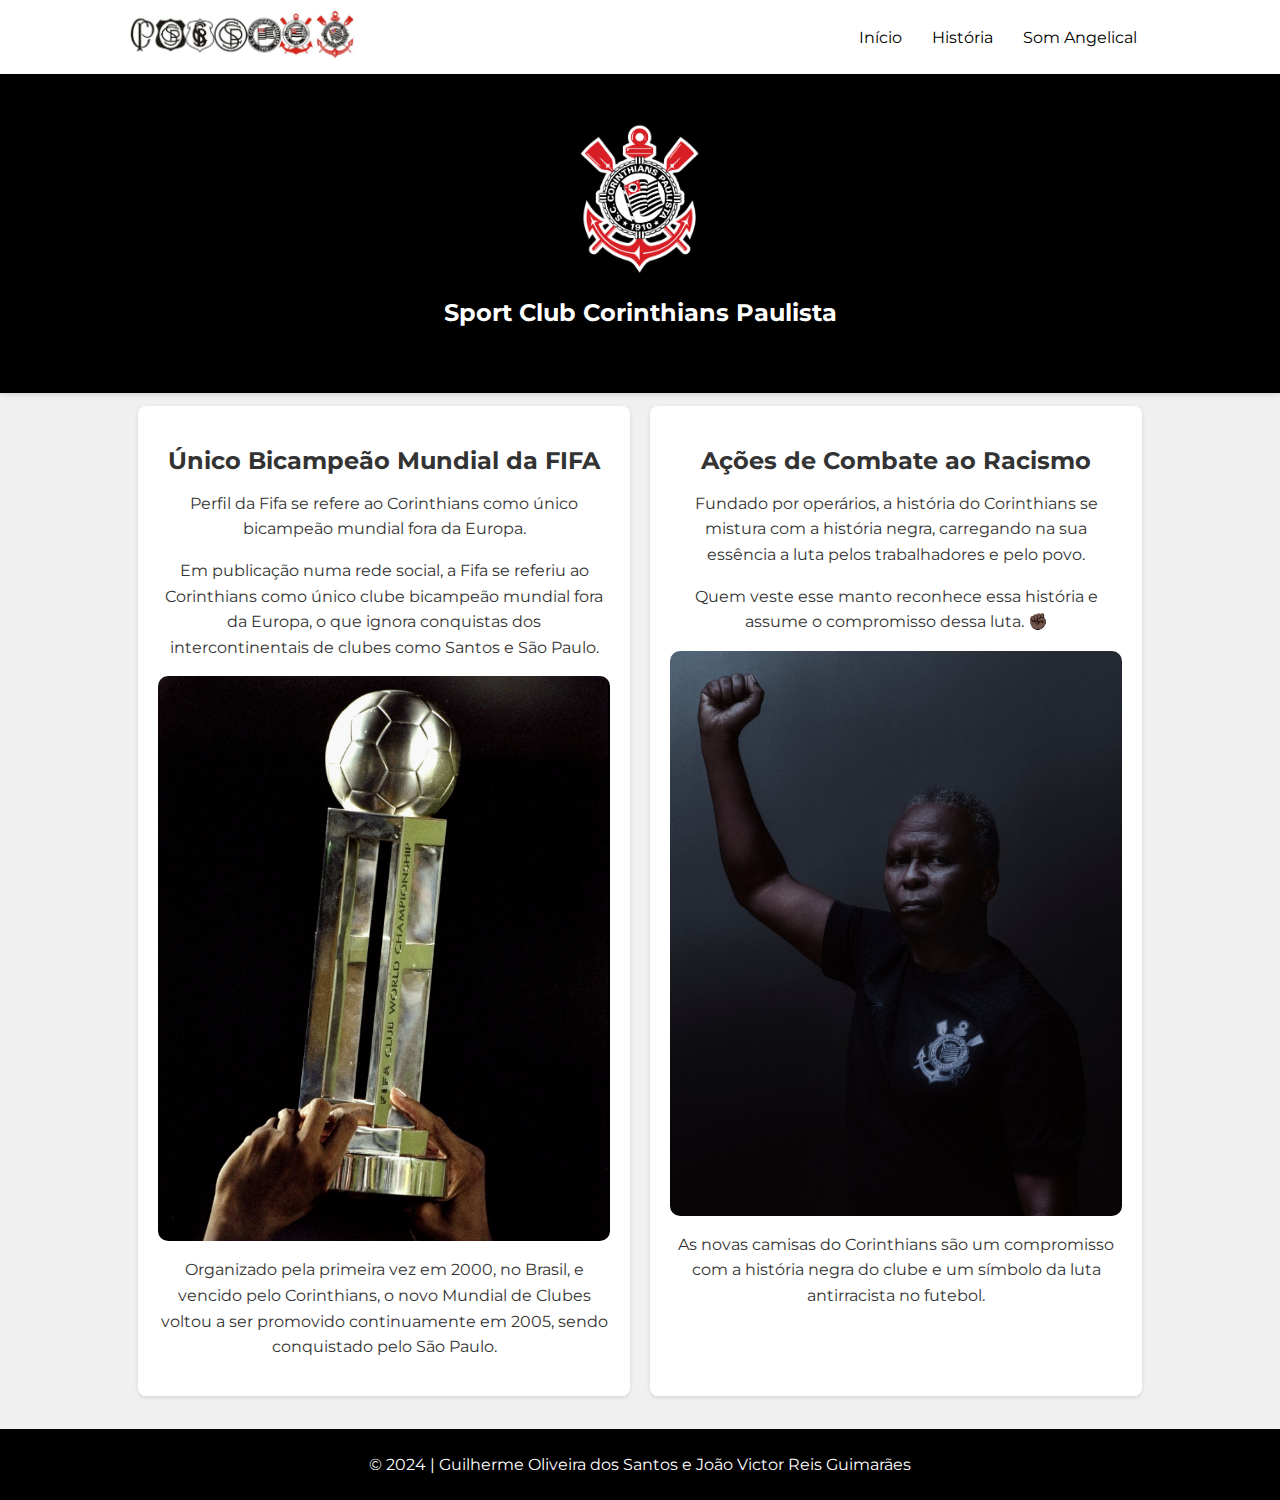
<file: index.html>
<!DOCTYPE html>
<html lang="pt-BR">

<head>
    <meta charset="UTF-8">
    <meta name="viewport" content="width=device-width, initial-scale=1.0">
    <title>Sport Clube Corinthians Paulista</title>
    <link href="https://fonts.googleapis.com/css2?family=Montserrat:wght@300;400;700&display=swap" rel="stylesheet">
    <link rel="stylesheet" href="css/styles.css">
</head>

<body>
    <header>
        <div class="header-content">
            <a href="index.html"><img src="img/todos escudos.jpg" alt="Logos do Corinthians" class="header-logo"></a>
            <nav>
                <ul>
                    <li><a href="index.html">Início</a></li>
                    <li><a href="historia.html">História</a></li>
                    <li><a href="SomAngelical.html">Som Angelical</a></li>
                </ul>
            </nav>
        </div>
    </header>
    <section class="hero">
        <img src="img/corinthians-logo-0.png" alt="Logo do Corinthians" class="logo">
        <h1>Sport Club Corinthians Paulista</h1>
    </section>
    <main>
        <div class="section-container">
            <section class="section">
                <h2>Único Bicampeão Mundial da FIFA</h2>
                <p>Perfil da Fifa se refere ao Corinthians como único bicampeão mundial fora da Europa.</p>
                <p>Em publicação numa rede social, a Fifa se referiu ao Corinthians como único clube bicampeão mundial
                    fora
                    da Europa, o que ignora conquistas dos intercontinentais de clubes como Santos e São Paulo.</p>
                <div><img class="img__mundial" src="img/estadio.jpg" alt="Títulos Mundiais de 2000 e 2012"></div>
                <p>Organizado pela primeira vez em 2000, no Brasil, e vencido pelo Corinthians, o novo Mundial de Clubes
                    voltou a ser promovido continuamente em 2005, sendo conquistado pelo São Paulo.</p>
            </section>
            <section class="section">
                <h2>Ações de Combate ao Racismo</h2>
                <p>Fundado por operários, a história do Corinthians se mistura com a história negra, carregando na sua
                    essência a luta pelos trabalhadores e pelo povo.</p>
                <p>Quem veste esse manto reconhece essa história e assume o compromisso dessa luta. ✊🏿</p>
                <div><img class="img__mundial" src="img/wladimir.jpeg"
                        alt="Wladimir vestindo a nova Camisa II do Corinthians antiracista"></div>
                <p>As novas camisas do Corinthians são um compromisso com a história negra do clube e um símbolo da luta antirracista no futebol.</p>
            </section>
        </div>
    </main>
    <footer>
        <p>&copy; 2024 | Guilherme Oliveira dos Santos e João Victor Reis Guimarães</p>
    </footer>
</body>

</html>
</file>
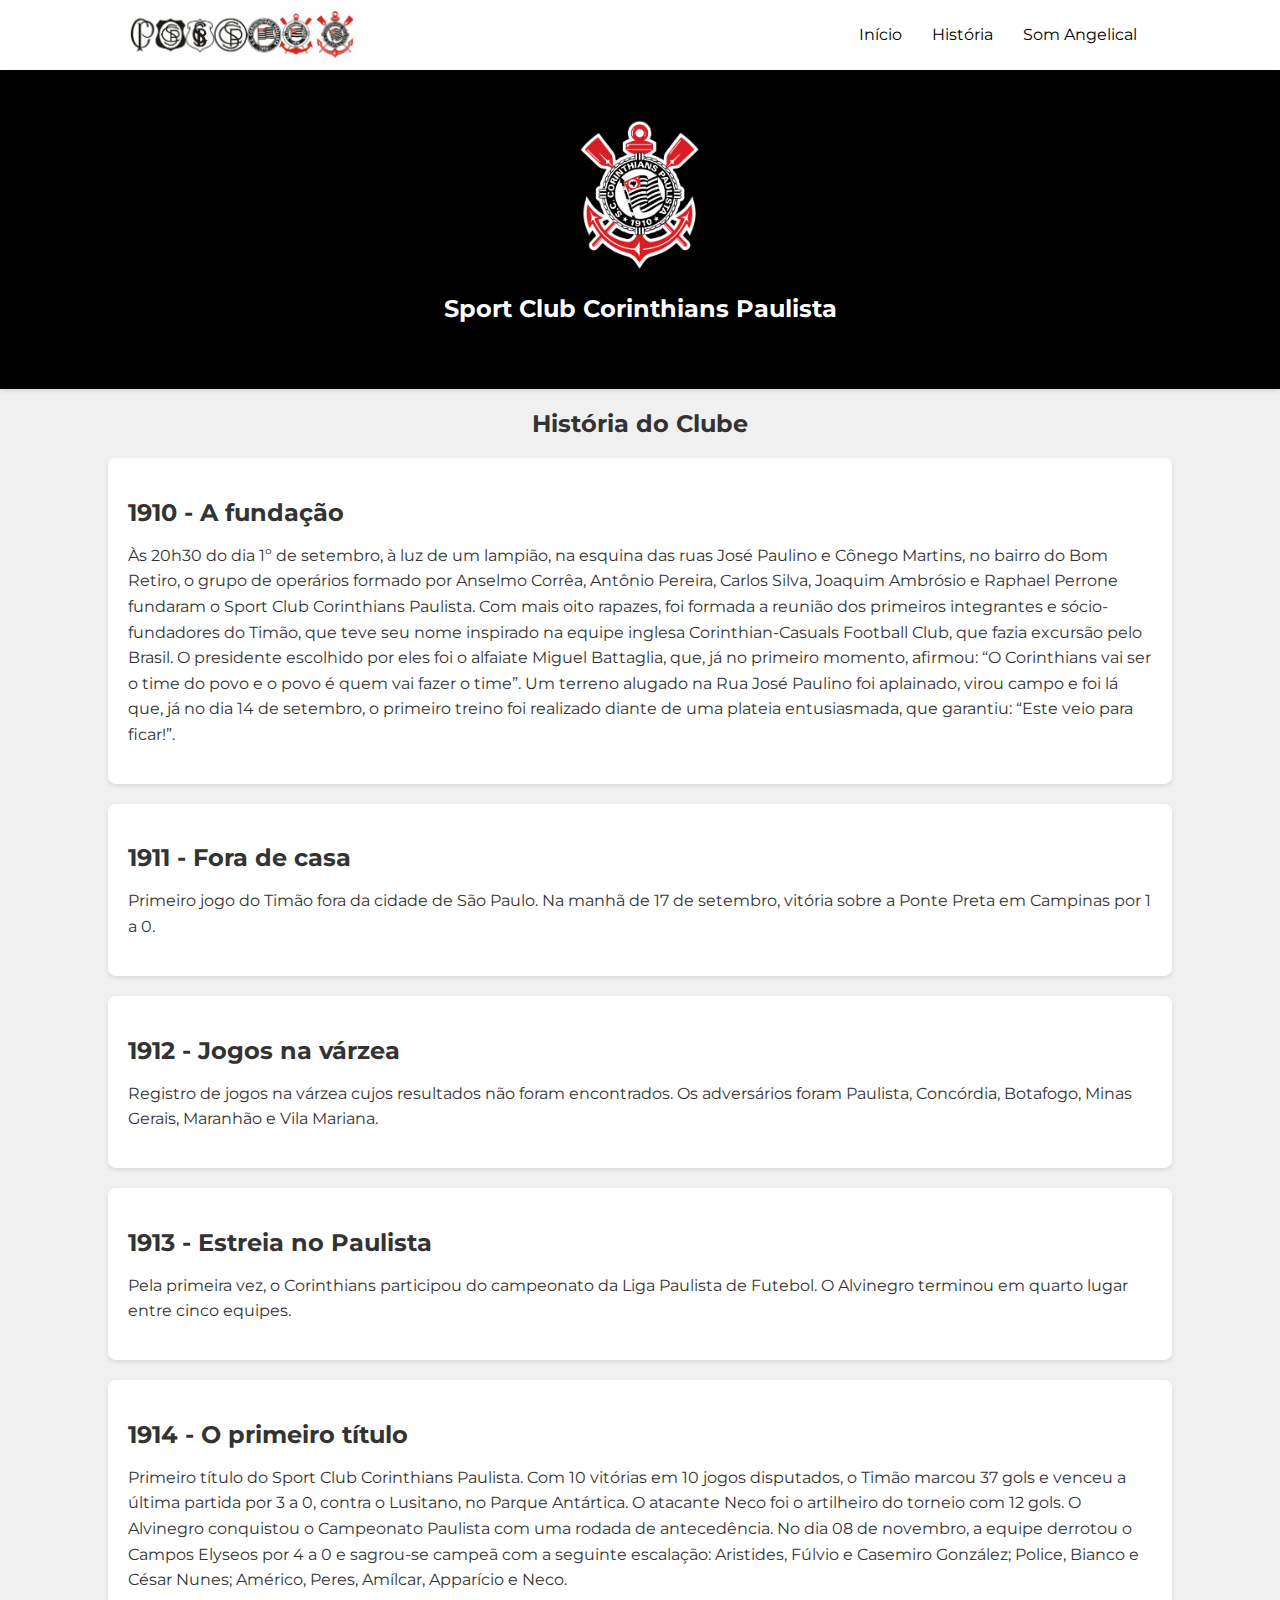
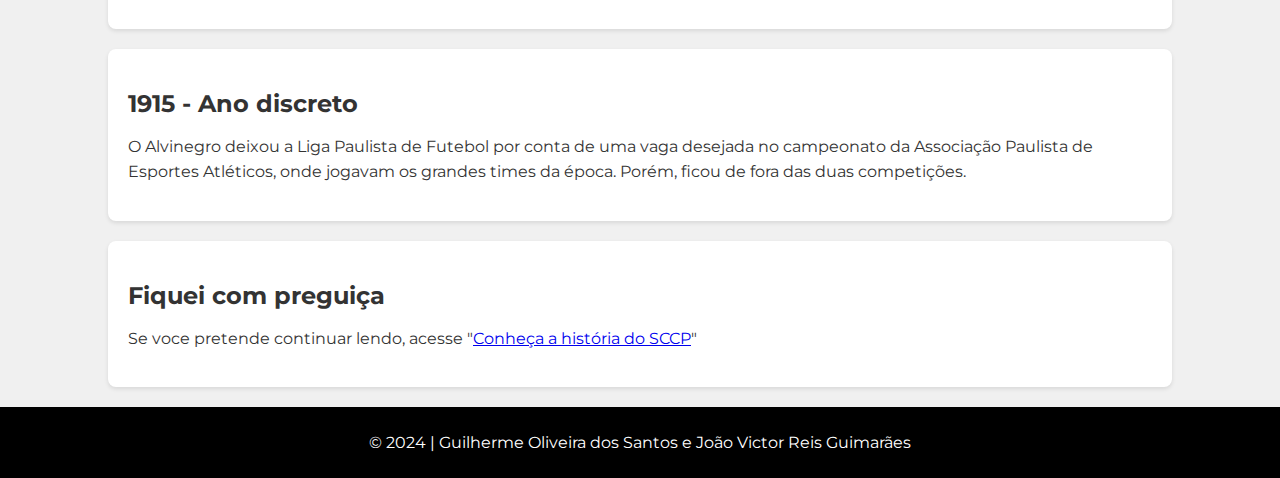
<file: historia.html>
<!DOCTYPE html>
<html lang="pt-BR">
<head>
    <meta charset="UTF-8">
    <meta name="viewport" content="width=device-width, initial-scale=1.0">
    <title>História</title>
    <link href="https://fonts.googleapis.com/css2?family=Montserrat:wght@300;400;700&display=swap" rel="stylesheet">
    <link rel="stylesheet" href="css/historia.css">
</head>
<body>
    <header>
        <div class="header-content">
            <img src="img/todos escudos.jpg" alt="Logos do Corinthians" class="header-logo">
            <nav>
                <ul>
                    <li><a href="index.html">Início</a></li>
                    <li><a href="historia.html">História</a></li>
                    <li><a href="SomAngelical.html">Som Angelical</a></li>
                </ul>
            </nav>
        </div>
    </header>
    <main>
        <section class="hero">
            <img src="img/corinthians-logo-0.png" alt="Logo do Corinthians" class="logo">
            <h1>Sport Club Corinthians Paulista</h1>
        </section>

        <section class="content">
            <div>
                <h2>História do Clube</h2>
            </div>
            <div class="historia-item">
                <h2>1910 - A fundação</h2>
                <p>Às 20h30 do dia 1º de setembro, à luz de um lampião, na esquina das ruas José Paulino e Cônego Martins, no bairro do Bom Retiro, o grupo de operários formado por Anselmo Corrêa, Antônio Pereira, Carlos Silva, Joaquim Ambrósio e Raphael Perrone fundaram o Sport Club Corinthians Paulista. Com mais oito rapazes, foi formada a reunião dos primeiros integrantes e sócio-fundadores do Timão, que teve seu nome inspirado na equipe inglesa Corinthian-Casuals Football Club, que fazia excursão pelo Brasil. O presidente escolhido por eles foi o alfaiate Miguel Battaglia, que, já no primeiro momento, afirmou: “O Corinthians vai ser o time do povo e o povo é quem vai fazer o time”. Um terreno alugado na Rua José Paulino foi aplainado, virou campo e foi lá que, já no dia 14 de setembro, o primeiro treino foi realizado diante de uma plateia entusiasmada, que garantiu: “Este veio para ficar!”.</p>
            </div>
            <div class="historia-item">
                <h2>1911 - Fora de casa</h2>
                <p>Primeiro jogo do Timão fora da cidade de São Paulo. Na manhã de 17 de setembro, vitória sobre a Ponte Preta em Campinas por 1 a 0.</p>
            </div>
            <div class="historia-item">
                <h2>1912 - Jogos na várzea</h2>
                <p>Registro de jogos na várzea cujos resultados não foram encontrados. Os adversários foram Paulista, Concórdia, Botafogo, Minas Gerais, Maranhão e Vila Mariana.</p>
            </div>
            <div class="historia-item">
                <h2>1913 - Estreia no Paulista</h2>
                <p>Pela primeira vez, o Corinthians participou do campeonato da Liga Paulista de Futebol. O Alvinegro terminou em quarto lugar entre cinco equipes.</p>
            </div>
            <div class="historia-item">
                <h2>1914 - O primeiro título</h2>
                <p>Primeiro título do Sport Club Corinthians Paulista. Com 10 vitórias em 10 jogos disputados, o Timão marcou 37 gols e venceu a última partida por 3 a 0, contra o Lusitano, no Parque Antártica. O atacante Neco foi o artilheiro do torneio com 12 gols. O Alvinegro conquistou o Campeonato Paulista com uma rodada de antecedência. No dia 08 de novembro, a equipe derrotou o Campos Elyseos por 4 a 0 e sagrou-se campeã com a seguinte escalação: Aristides, Fúlvio e Casemiro González; Police, Bianco e César Nunes; Américo, Peres, Amílcar, Apparício e Neco.</p>
            </div>
            <div class="historia-item">
                <h2>1915 - Ano discreto</h2>
                <p>O Alvinegro deixou a Liga Paulista de Futebol por conta de uma vaga desejada no campeonato da Associação Paulista de Esportes Atléticos, onde jogavam os grandes times da época. Porém, ficou de fora das duas competições.</p>
            </div>
            <div class="historia-item">
                <h2>Fiquei com preguiça</h2>
                <p>Se voce pretende continuar lendo, acesse "<a href="https://www.corinthians.com.br/clube/historia">Conheça a história do SCCP</a>"</p>
            </div>
        </section>
    </main>
    <footer>
        <p>&copy; 2024 | Guilherme Oliveira dos Santos e João Victor Reis Guimarães</p>
    </footer>
</body>
</html>
</file>
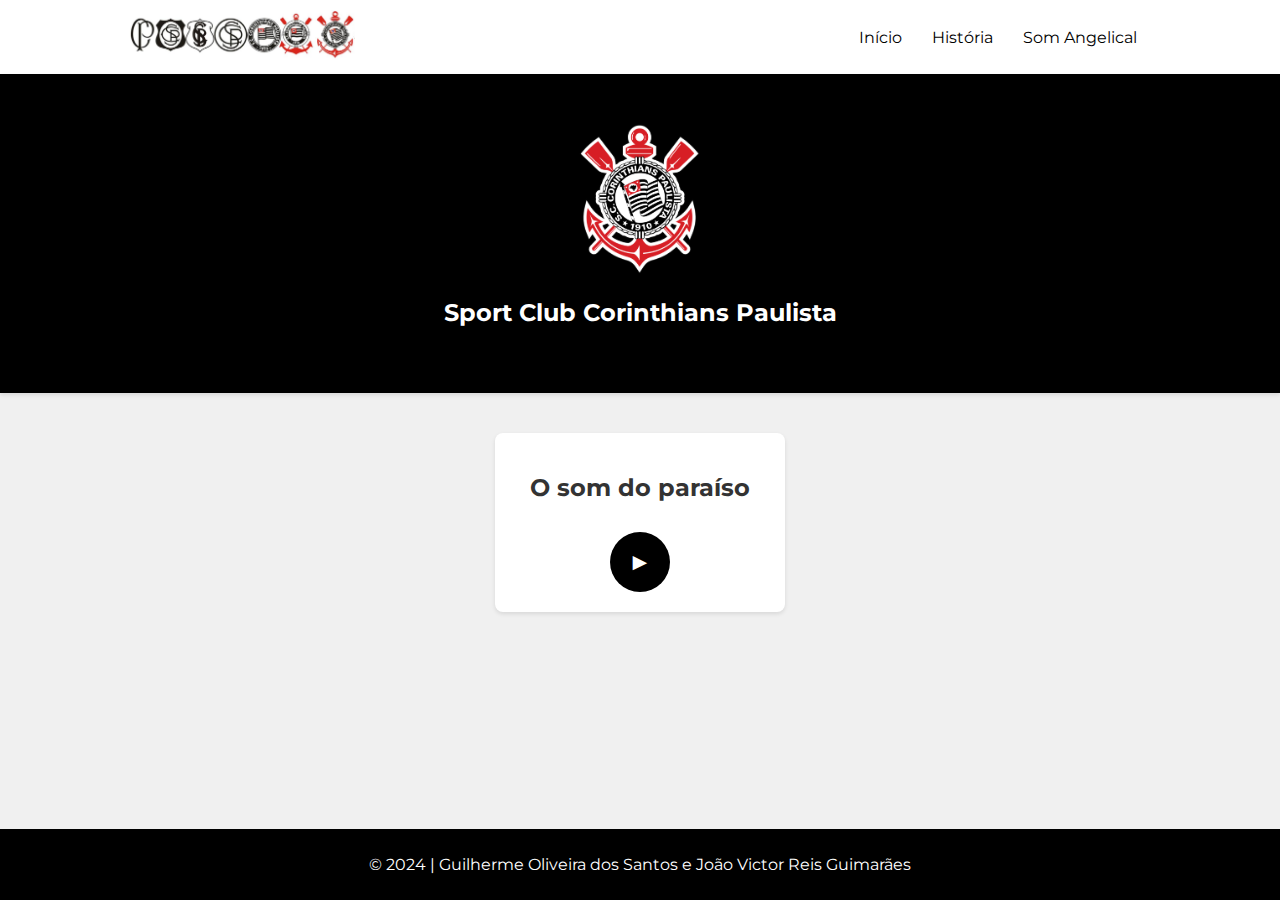
<file: SomAngelical.html>
<!DOCTYPE html>
<html lang="pt-BR">

<head>
    <meta charset="UTF-8">
    <meta name="viewport" content="width=device-width, initial-scale=1.0">
    <title>Som Angelical - Sport Clube Corinthians Paulista</title>
    <link href="https://fonts.googleapis.com/css2?family=Montserrat:wght@300;400;700&display=swap" rel="stylesheet">
    <link rel="stylesheet" href="css/SomAngelical.css">
</head>

<body>
    <header>
        <div class="header-content">
            <a href="index.html"><img src="img/todos escudos.jpg" alt="Logos do Corinthians" class="header-logo"></a>
            <nav>
                <ul>
                    <li><a href="index.html">Início</a></li>
                    <li><a href="historia.html">História</a></li>
                    <li><a href="SomAngelical.html">Som Angelical</a></li>
                </ul>
            </nav>
        </div>
    </header>
    <main>
        <section class="hero">
            <img src="img/corinthians-logo-0.png" alt="Logo do Corinthians" class="logo">
            <h1>Sport Club Corinthians Paulista</h1>
        </section>

        <section class="cards">
            <div class="card">
                <h2>O som do paraíso</h2>
                <div class="button-container">
                    <button id="play-hino" class="play-button">
                        <span id="play-icon" class="play-icon">&#9658;</span> <!-- Ícone de play -->
                    </button>
                </div>
                <audio id="hino-corinthians">
                    <source src="aud/Hino do corinthians.mp3" type="audio/mpeg">
                </audio>
                <div id="letra-hino" class="letra-hino">
                    <p>Salve o Corinthians</p>
                    <p>O campeão dos campeões</p>
                    <p>Eternamente</p>
                    <p>Dentro dos nossos corações</p>
                    <hr>
                    <p>Salve o Corinthians</p>
                    <p>De tradições e glórias mil</p>
                    <p>Tu és orgulho</p>
                    <p>Dos desportistas do Brasil</p>
                    <hr>
                    <p>Teu passado é uma bandeira</p>
                    <p>Teu presente é uma lição</p>
                    <p>Figuras entre os primeiros</p>
                    <p>Do nosso esporte bretão</p>
                    <hr>
                    <p>Corinthians grande</p>
                    <p>Sempre altaneiro</p>
                    <p>És do Brasil</p>
                    <p>O clube mais brasileiro</p>
                    <hr>
                    <p>Salve o Corinthians</p>
                    <p>O campeão dos campeões</p>
                    <p>Eternamente</p>
                    <p>Dentro dos nossos corações</p>
                    <hr>
                    <p>Salve o Corinthians</p>
                    <p>De tradições e glórias mil</p>
                    <p>Tu és orgulho</p>
                    <p>Dos desportistas do Brasil</p>
                </div>
            </div>
        </section>
    </main>
    <footer>
        <p>&copy; 2024 | Guilherme Oliveira dos Santos e João Victor Reis Guimarães</p>
    </footer>

    <script>
        document.getElementById('play-hino').addEventListener('click', function () {
            var hino = document.getElementById('hino-corinthians');
            var letra = document.getElementById('letra-hino');
            var playIcon = document.getElementById('play-icon');

            if (hino.paused) {
                hino.play();
                letra.style.display = 'block';
                playIcon.innerHTML = '&#10074;&#10074;'; // Ícone de pausar
            } else {
                hino.pause();
                letra.style.display = 'none';
                playIcon.innerHTML = '&#9658;'; // Ícone de play
            }
        });
    </script>
</body>

</html>
</file>
<file: css/styles.css>
body {
    font-family: 'Montserrat', sans-serif;
    margin: 0;
    padding: 0;
    background-color: #f0f0f0;
    color: #333;
}

header {
    background-color: white;
    color: black;
    padding: 10px 0;
}

.header-content {
    display: flex;
    align-items: center;
    justify-content: space-between;
    width: 80%;
    margin: 0 auto;
}

.header-logo {
    max-height: 50px;
    margin-right: 20px;
}

nav ul {
    list-style: none;
    display: flex;
    justify-content: center;
    padding: 0;
    margin: 0;
}

nav ul li {
    margin: 0 15px;
}

nav ul li a {
    color: black;
    text-decoration: none;
    font-weight: 400;
}

.hero {
    text-align: center;
    padding: 50px 20px;
    background-color: black;
    box-shadow: 0 2px 4px rgba(0, 0, 0, 0.1);
    color: white;
}

.hero .logo {
    max-width: 150px;
    margin-bottom: 10px;
}

.hero h1 {
    margin-top: 10px;
    font-size: 24px;
    font-weight: 700;
}

main {
    padding: 1% 10%;
}

.section-container {
    display: flex; /* Usando flexbox para posicionar os elementos lado a lado */
    justify-content: space-around; /* Distribui o espaço disponível entre os elementos */
    flex-wrap: wrap;
}

.section {
    background-color: #fff;
    border-radius: 8px;
    box-shadow: 0 2px 4px rgba(0, 0, 0, 0.1);
    padding: 20px;
    margin-bottom: 20px;
    text-align: center; /* Alinha o texto ao centro */
    flex: 1; /* Faz as seções se expandirem para ocupar o espaço disponível */
    max-width: calc(50% - 20px); /* Define a largura máxima para cada seção */
    /* A largura máxima é de 50% menos a margem entre as seções (20px) */
    box-sizing: border-box; }

.section h2 {
    font-size: 24px;
    font-weight: bold;
    margin-bottom: 10px;
}

.section p {
    font-size: 16px;
    line-height: 1.6;
}

.section img{
    display: block; /* Faz com que a imagem seja exibida como bloco para aplicar margens automáticas */
    margin: 0 auto; /* Margens automáticas horizontalmente para centralizar a imagem */
    border-radius: 10px;
    max-width: 100%; /* Para garantir que a imagem não ultrapasse a largura da seção */
    max-height: 100%;
}

footer {
    background-color: #000;
    color: #fff;
    text-align: center;
    padding: 10px 0;
    width: 100%;
    bottom: 0;
}
</file>
<file: css/historia.css>
body {
    font-family: 'Montserrat', sans-serif;
    margin: 0;
    padding: 0;
    background-color: #f0f0f0;
    color: #333;
    display: flex;
    flex-direction: column;
    min-height: 100vh;
}

header {
    background-color: white;
    color: black;
    padding: 10px 0;
}

.header-content {
    display: flex;
    align-items: center;
    justify-content: space-between;
    width: 80%;
    margin: 0 auto;
}

.header-logo {
    max-height: 50px;
    margin-right: 20px;
}

nav ul {
    list-style: none;
    display: flex;
    justify-content: center;
    padding: 0;
    margin: 0;
}

nav ul li {
    margin: 0 15px;
}

nav ul li a {
    color: black;
    text-decoration: none;
    font-weight: 400; 
}

.hero {
    text-align: center;
    padding: 50px 20px;
    background-color: black;
    box-shadow: 0 2px 4px rgba(0, 0, 0, 0.1);
}

.hero .logo {
    max-width: 150px;
    margin-bottom: 10px;
}

.hero h1 {
    margin-top: 10px;
    font-size: 24px;
    font-weight: 700; /* Negrito */
    color: white;
}


.content {
    display: flex;
    flex-direction: column;
    align-items: center;
}

.historia-item {
    background-color: #fff;
    border-radius: 8px;
    box-shadow: 0 2px 4px rgba(0, 0, 0, 0.1);
    padding: 20px;
    margin-bottom: 20px;
    width: 80%;
}

.historia-item h2 {
    font-size: 24px;
    font-weight: bold;
    margin-bottom: 10px;
}

.historia-item p {
    font-size: 16px;
    line-height: 1.6;
}

footer {
    background-color: #000;
    color: #fff;
    text-align: center;
    padding: 10px 0;
    margin-top: auto;
}
</file>
<file: css/SomAngelical.css>
/* styles-som-angelical.css */

body {
    font-family: 'Montserrat', sans-serif;
    margin: 0;
    padding: 0;
    background-color: #f0f0f0;
    color: #333;
    display: flex;
    flex-direction: column;
    min-height: 100vh;
}

header {
    background-color: white;
    color: black;
    padding: 10px 0;
}

.header-content {
    display: flex;
    align-items: center;
    justify-content: space-between;
    width: 80%;
    margin: 0 auto;
}

.header-logo {
    max-height: 50px;
    margin-right: 20px;
}

nav ul {
    list-style: none;
    display: flex;
    justify-content: center;
    padding: 0;
    margin: 0;
}

nav ul li {
    margin: 0 15px;
}

nav ul li a {
    color: black;
    text-decoration: none;
    font-weight: 400; 
}

.hero {
    text-align: center;
    padding: 50px 20px;
    background-color: black;
    box-shadow: 0 2px 4px rgba(0, 0, 0, 0.1);
}

.hero .logo {
    max-width: 150px;
    margin-bottom: 10px;
}

.hero h1 {
    margin-top: 10px;
    font-size: 24px;
    font-weight: 700; /* Negrito */
    color: white;
}

.cards {
    display: flex;
    justify-content: center;
    margin: 20px 0;
    gap: 20px;
    padding: 20px;
}

.card {
    background-color: #fff;
    border-radius: 8px;
    box-shadow: 0 2px 4px rgba(0, 0, 0, 0.1);
    padding: 20px;
    text-align: center;
    width: 250px;
    display: flex;
    flex-direction: column;
    align-items: center;
}

.card p {
    font-size: 18px;
    font-weight: 300; /* Fina */
    margin-bottom: 15px;
}

.button-container {
    display: flex;
    justify-content: center;
    align-items: center;
    width: 100%;
    margin-top: 10px;
}

.play-button {
    background-color: #000;
    color: #fff;
    border: none;
    border-radius: 50%;
    width: 60px;
    height: 60px;
    font-size: 24px;
    display: flex;
    align-items: center;
    justify-content: center;
    cursor: pointer;
    transition: background-color 0.3s;
}

.play-button:hover {
    background-color: #444;
}

.letra-hino {
    display: none;
    margin-top: 20px;
    text-align: left;
}

.letra-hino p {
    font-size: 16px;
    font-weight: 300; /* Fina */
    margin: 5px 0;
}

footer {
    background-color: #000;
    color: #fff;
    text-align: center;
    padding: 10px 0;
    margin-top: auto; /* Ocupa o espaço restante na parte inferior */
    flex-shrink: 0; /* Evita que o rodapé encolha quando o conteúdo da página é grande */
}
</file>
